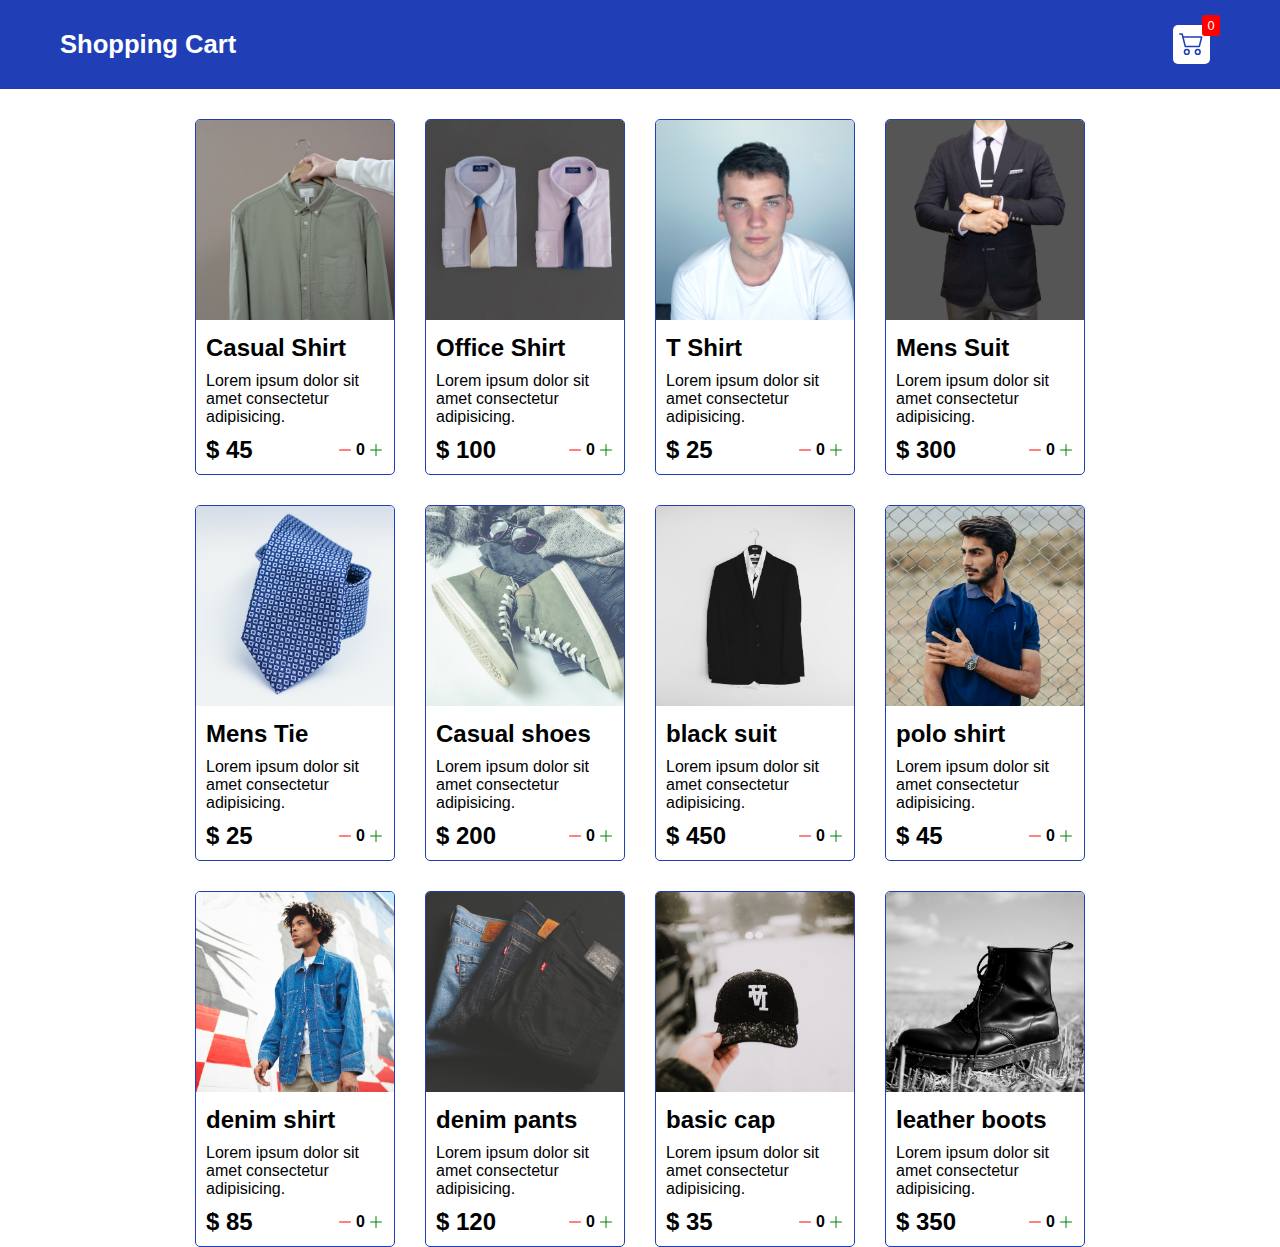
<file: index.html>
<!DOCTYPE html>
<html lang="en">
  <head>
    <meta charset="UTF-8" />
    <meta http-equiv="X-UA-Compatible" content="IE=edge" />
    <meta name="viewport" content="width=device-width, initial-scale=1.0" />
    <link rel="stylesheet" href="src/style.css" />
    <title>Shopping Cart</title>
  </head>
  <body>
    <div class="navbar">
      <a href="index.html"><h1>Shopping Cart</h1></a>
      <a href="cart.html">
      <div class="cart">
        <svg
          xmlns="http://www.w3.org/2000/svg"
          width="27"
          height="25"
          fill="currentColor"
          class="bi bi-cart2"
          viewBox="0 0 16 16"
        >
          <path
            d="M0 2.5A.5.5 0 0 1 .5 2H2a.5.5 0 0 1 .485.379L2.89 4H14.5a.5.5 0 0 1 .485.621l-1.5 6A.5.5 0 0 1 13 11H4a.5.5 0 0 1-.485-.379L1.61 3H.5a.5.5 0 0 1-.5-.5zM3.14 5l1.25 5h8.22l1.25-5H3.14zM5 13a1 1 0 1 0 0 2 1 1 0 0 0 0-2zm-2 1a2 2 0 1 1 4 0 2 2 0 0 1-4 0zm9-1a1 1 0 1 0 0 2 1 1 0 0 0 0-2zm-2 1a2 2 0 1 1 4 0 2 2 0 0 1-4 0z"
          />
        </svg>
        <div id="cart-counter" class="cart-counter">0</div>
      </div></a>
    </div>

    <div class="product-showcase" id="product-showcase">
      
    </div>

  </body>
  <script src="src/data.js"></script>
  <script src="src/main.js"></script>
</html>
</file>
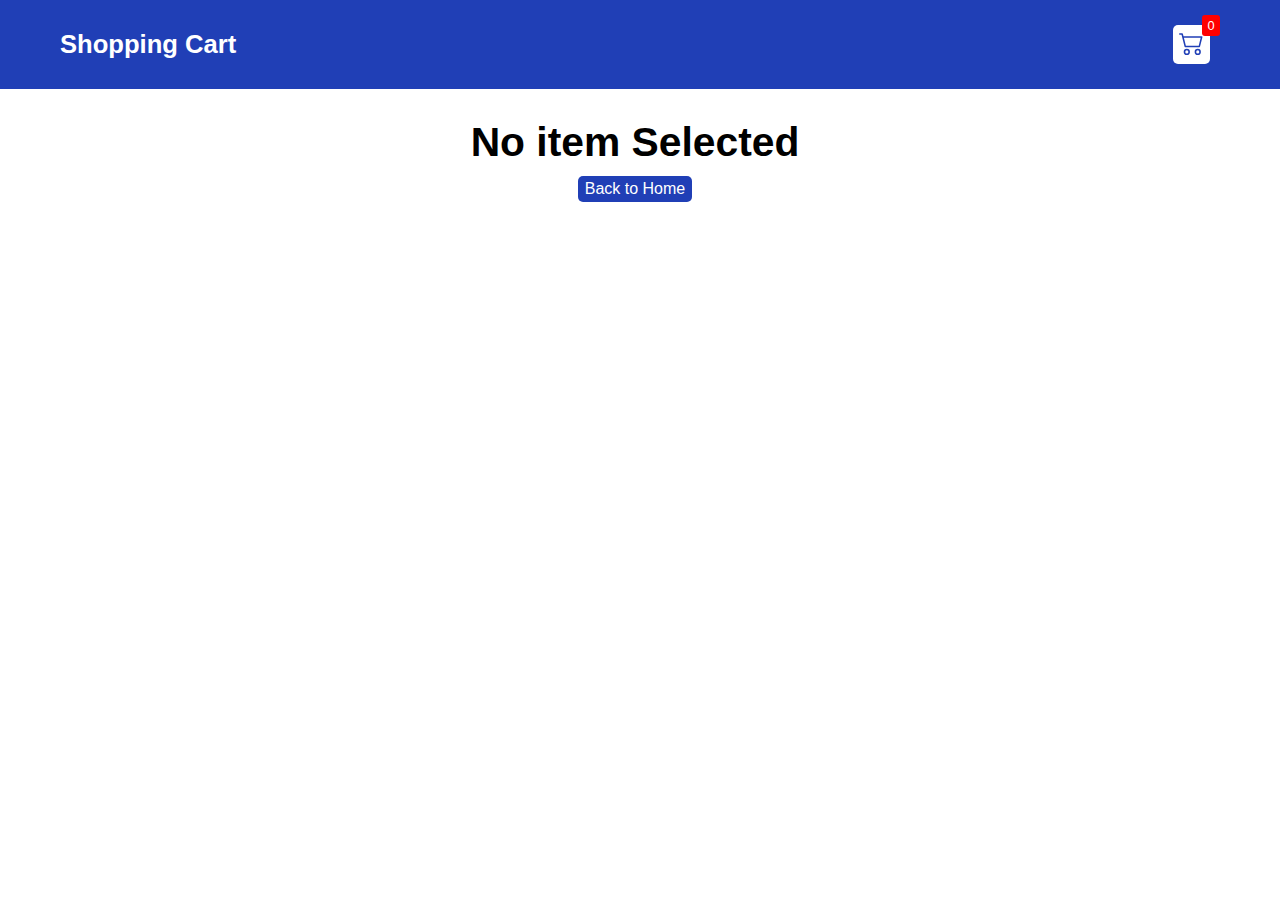
<file: cart.html>
<!DOCTYPE html>
<html lang="en">
  <head>
    <meta charset="UTF-8" />
    <meta http-equiv="X-UA-Compatible" content="IE=edge" />
    <meta name="viewport" content="width=device-width, initial-scale=1.0" />
    <link rel="stylesheet" href="src/style.css" />
    <title>Shopping Cart</title>
  </head>
  <body>
    <div class="navbar">
      <a href="index.html"><h1>Shopping Cart</h1></a>
      <a href="cart.html">
        <div class="cart">
          <svg
            xmlns="http://www.w3.org/2000/svg"
            width="27"
            height="25"
            fill="currentColor"
            class="bi bi-cart2"
            viewBox="0 0 16 16"
          >
            <path
              d="M0 2.5A.5.5 0 0 1 .5 2H2a.5.5 0 0 1 .485.379L2.89 4H14.5a.5.5 0 0 1 .485.621l-1.5 6A.5.5 0 0 1 13 11H4a.5.5 0 0 1-.485-.379L1.61 3H.5a.5.5 0 0 1-.5-.5zM3.14 5l1.25 5h8.22l1.25-5H3.14zM5 13a1 1 0 1 0 0 2 1 1 0 0 0 0-2zm-2 1a2 2 0 1 1 4 0 2 2 0 0 1-4 0zm9-1a1 1 0 1 0 0 2 1 1 0 0 0 0-2zm-2 1a2 2 0 1 1 4 0 2 2 0 0 1-4 0z"
            />
          </svg>
          <div id="cart-counter" class="cart-counter">0</div>
        </div></a
      >
    </div>
    <div id="main">

    <div id="bill-container" class="bill-container">
      <div class="bill">
        <h2>Total Bill :</h2>
        <div id="bill-amount" class="bill-amount">$ 0</div>
      </div>
      <div class="action-container">
        <button class="action-buttons bg-green">Checkout</button>
        <button onclick="clearCart()" class="action-buttons bg-red">
          Clear Cart
        </button>
      </div>
    </div>
    
    <div id="selected-products-container" class="selected-products-container">
      <!-- <div class="selected-items">
        <img width="150px" src="images/img-1.jpg" alt="" />
        <div class="selected-details">
          <div class="title-price-close">
            <h3 class="unset">Casual Shirt</h3>
            <p>$ 45</p>
            <button class="unset"><svg
              xmlns="http://www.w3.org/2000/svg"
              width="30"
              height="30"
              fill="currentColor"
              class="bi bi-x"
              viewBox="0 0 16 16"
            >
              <path
                d="M4.646 4.646a.5.5 0 0 1 .708 0L8 7.293l2.646-2.647a.5.5 0 0 1 .708.708L8.707 8l2.647 2.646a.5.5 0 0 1-.708.708L8 8.707l-2.646 2.647a.5.5 0 0 1-.708-.708L7.293 8 4.646 5.354a.5.5 0 0 1 0-.708z"
              />
            </svg>
          </button>
          </div>
            <div class="buttons">
              <svg
                onclick="decrement(${x.id})"
                xmlns="http://www.w3.org/2000/svg"
                width="16"
                height="16"
                fill="currentColor"
                class="bi bi-dash-lg"
                viewBox="0 0 16 16"
              >
                <path
                  fill-rule="evenodd"
                  d="M2 8a.5.5 0 0 1 .5-.5h11a.5.5 0 0 1 0 1h-11A.5.5 0 0 1 2 8Z"
                />
              </svg>
              <div class="quantity">5</div>
              <svg
                onclick="increment(${x.id})"
                xmlns="http://www.w3.org/2000/svg"
                width="16"
                height="16"
                fill="currentColor"
                class="bi bi-plus-lg"
                viewBox="0 0 16 16"
              >
                <path
                  fill-rule="evenodd"
                  d="M8 2a.5.5 0 0 1 .5.5v5h5a.5.5 0 0 1 0 1h-5v5a.5.5 0 0 1-1 0v-5h-5a.5.5 0 0 1 0-1h5v-5A.5.5 0 0 1 8 2Z"
                />
              </svg>
            </div>
            <div class="selected-total-price">$ 900</div>
          
        </div>
      </div> -->
    </div>
  </div>
  </body>
  <script src="src/data.js"></script>
  <script type="text/javascript" src="src/cart.js"></script>
</html>
</file>
<file: src/style.css>
/* Css Reset  */
*{
    margin: 0;
    padding: 0;
    box-sizing: border-box;
}

body{
    font-family: sans-serif;
}

.navbar{
    background-color: #203fb6;
    color:white;
    padding: 15px 60px;
    display: flex;
    justify-content: space-between;
    align-items: center;
    
}

a{
    color:unset;
    text-decoration: unset;
}

.navbar h1{
    font-size: 1.6rem;
}

.cart{
    background-color: white;
    color:#203fb6;
    padding:5px;
    position: relative;
    margin:10px;
    border-radius: 5px;
    cursor: pointer;
}

.cart-counter{
    position: absolute;
    background-color: red;
    color: white;
    font-size: 0.8rem;
    min-width: 18px;
    border-radius: 3px;
    text-align: center;
    padding: 3px;
    top : -10px;
    right : -10px;
    
}

.product-showcase{
    margin-top: 30px;
    display: grid;
    grid-template-columns: repeat(4, 200px);
    gap:30px;
    justify-content: center;
}

@media (max-width:1000px) {
    .product-showcase{
    grid-template-columns: repeat(2, 200px);
    }
}

@media (max-width:500px) {
    .product-showcase{
    grid-template-columns: repeat(1, 200px);
    }
}

.product{
    border:1px solid #203fb6;
    border-radius: 5px;
    overflow: hidden;
}

.price-quantity{
    display:flex;
    justify-content: space-between;
}

.details{
    padding: 10px;
    display: flex;
    flex-direction: column;
    gap:10px;
}

.buttons{
    display: flex;
    gap:3px;
    align-items: center;
    font-weight: bold;
}

.bi-dash-lg{
    color: red;
}

.bi-plus-lg{
    color: green;
}

/* --- Cart Page Styles --- */

.bill{
    margin-top: 30px;
    display: grid;
    grid-template-columns: repeat(2, auto);
    justify-content: center;
    align-items: center;
    font-size: 1.7rem;
    gap:10px;
    font-weight: bold;
}

.bill-container h2{
    font-size: unset;
    font-weight: unset;
}

.action-container{
    margin-top: 10px;
    display: grid;
    grid-template-columns: repeat(2, auto);
    justify-content: center;
    gap:10px;
}

.action-buttons{
    padding:4px 7px;
    border: none;
    color:white;
    font-size: 1rem;
    border-radius: 5px;
}

.bg-green{
    background-color: green;
}

.bg-red{
    background-color: red;
}

.bg-primary{
    background-color: #203fb6;
}


.selected-products-container{
    margin:50px 0;
    display: flex;
    flex-direction: column;
    gap:10px;
    align-items: center;
}


.selected-items{
    border-radius: 5px;
    overflow: hidden;
    display: flex;
    font-size: 1.4rem;
    border:1px solid #203fb6;
}

.selected-details{
    display: flex;
    flex-direction: column;
    justify-content: space-between;
    padding: 10px;
    width:450px;
}

.title-price-close{
    display: flex;
    gap:25px;
    align-items:center;
    justify-content: space-between;
}

.title-price-close p{
    padding: 5px 8px;
    background-color: #203fb6;
    color:white;
    border-radius: 5px;
    min-width:100px;
    text-align: center;
}

.bi-x:hover{
    color:red;
}

.selected-total-price{
    font-size: 1.6rem;
    font-weight: bold;
}

/* Unset class */
.unset{
    font-size:unset;
    background-color: unset;
    border:unset;
    line-height: 0;
}
</file>
